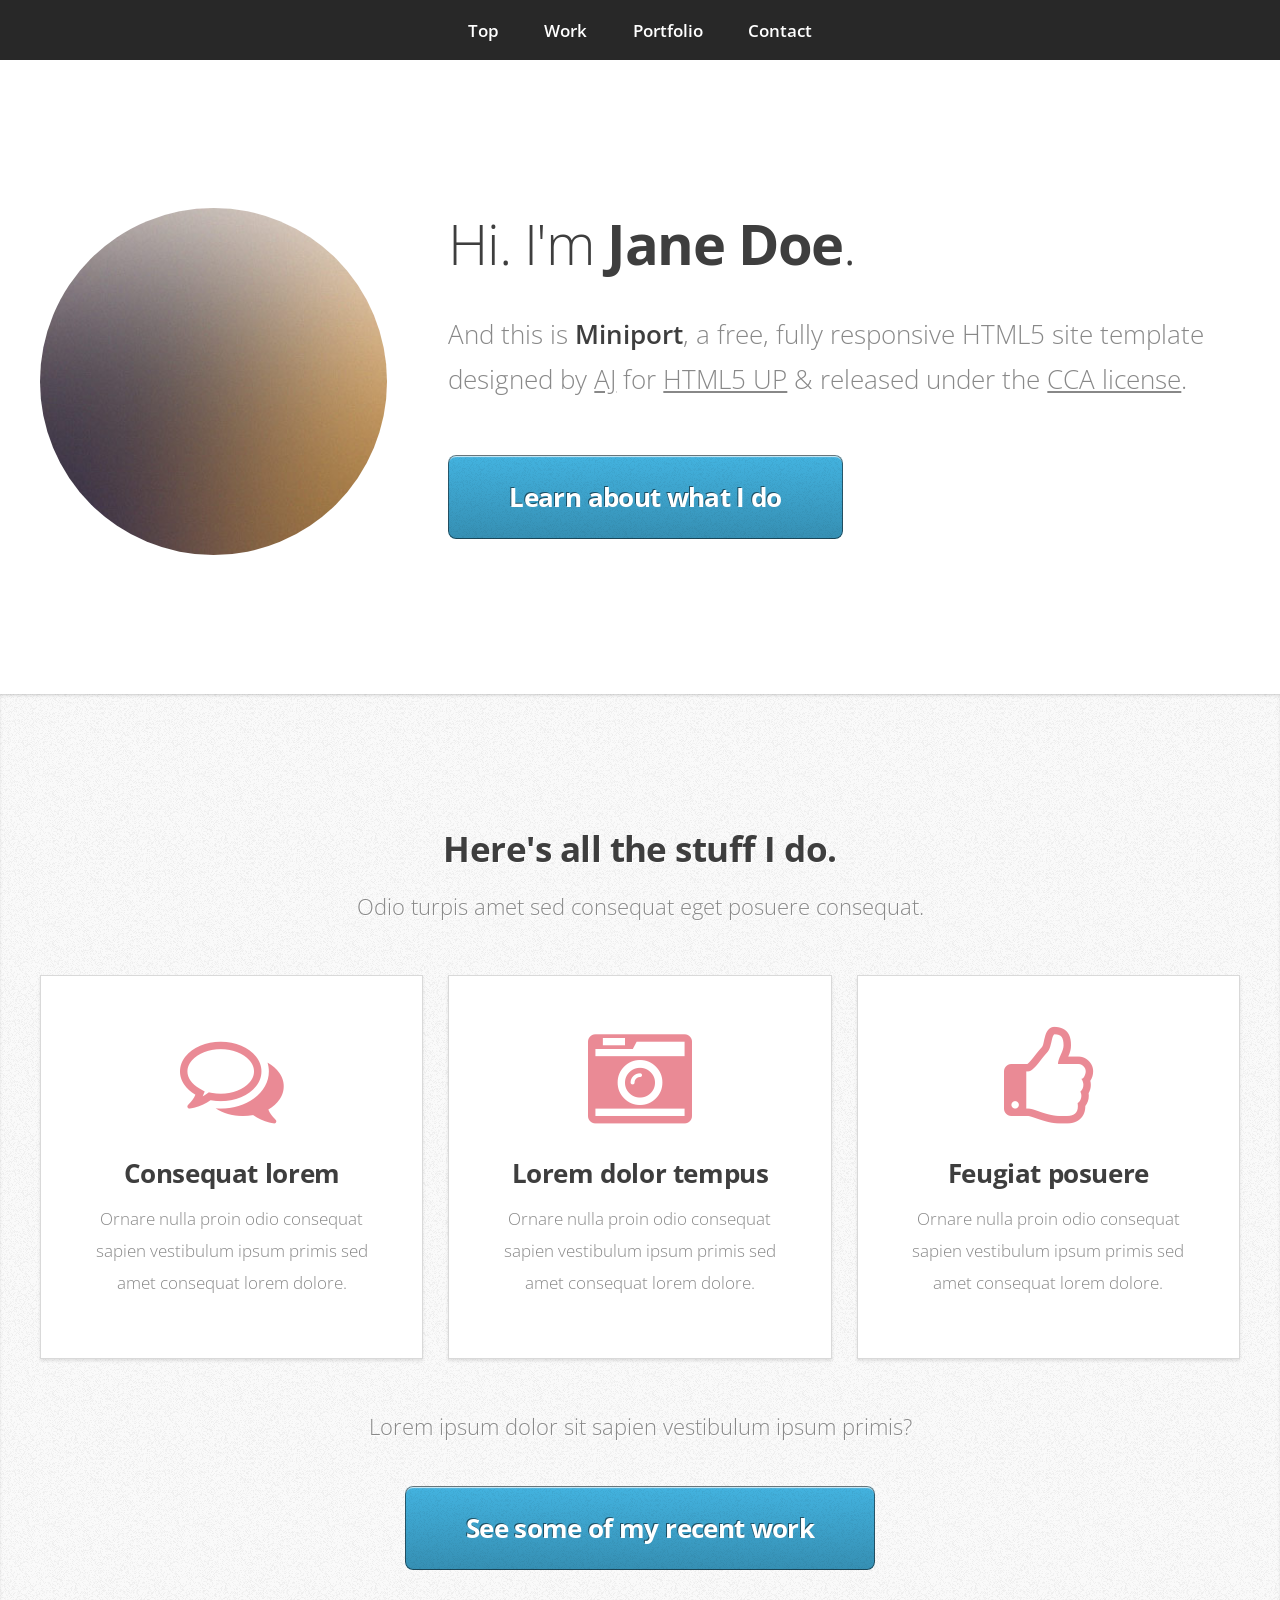
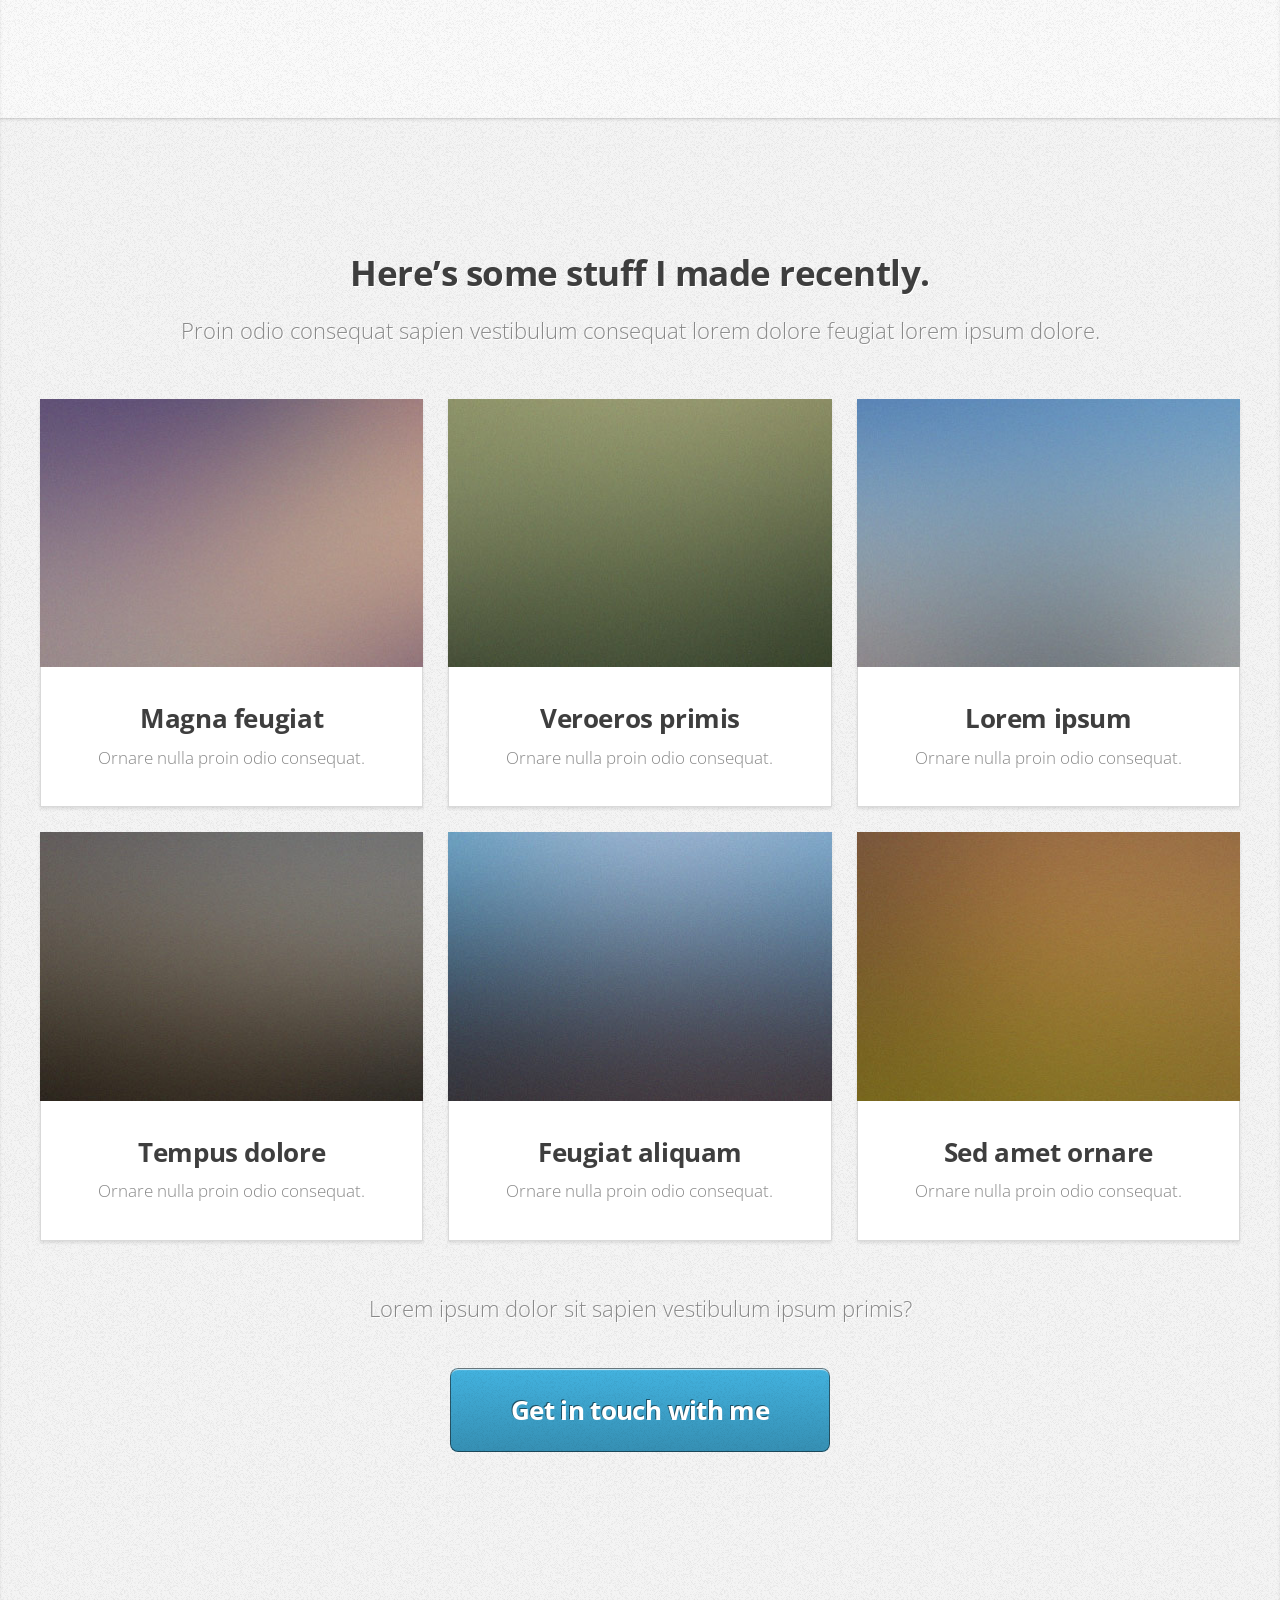
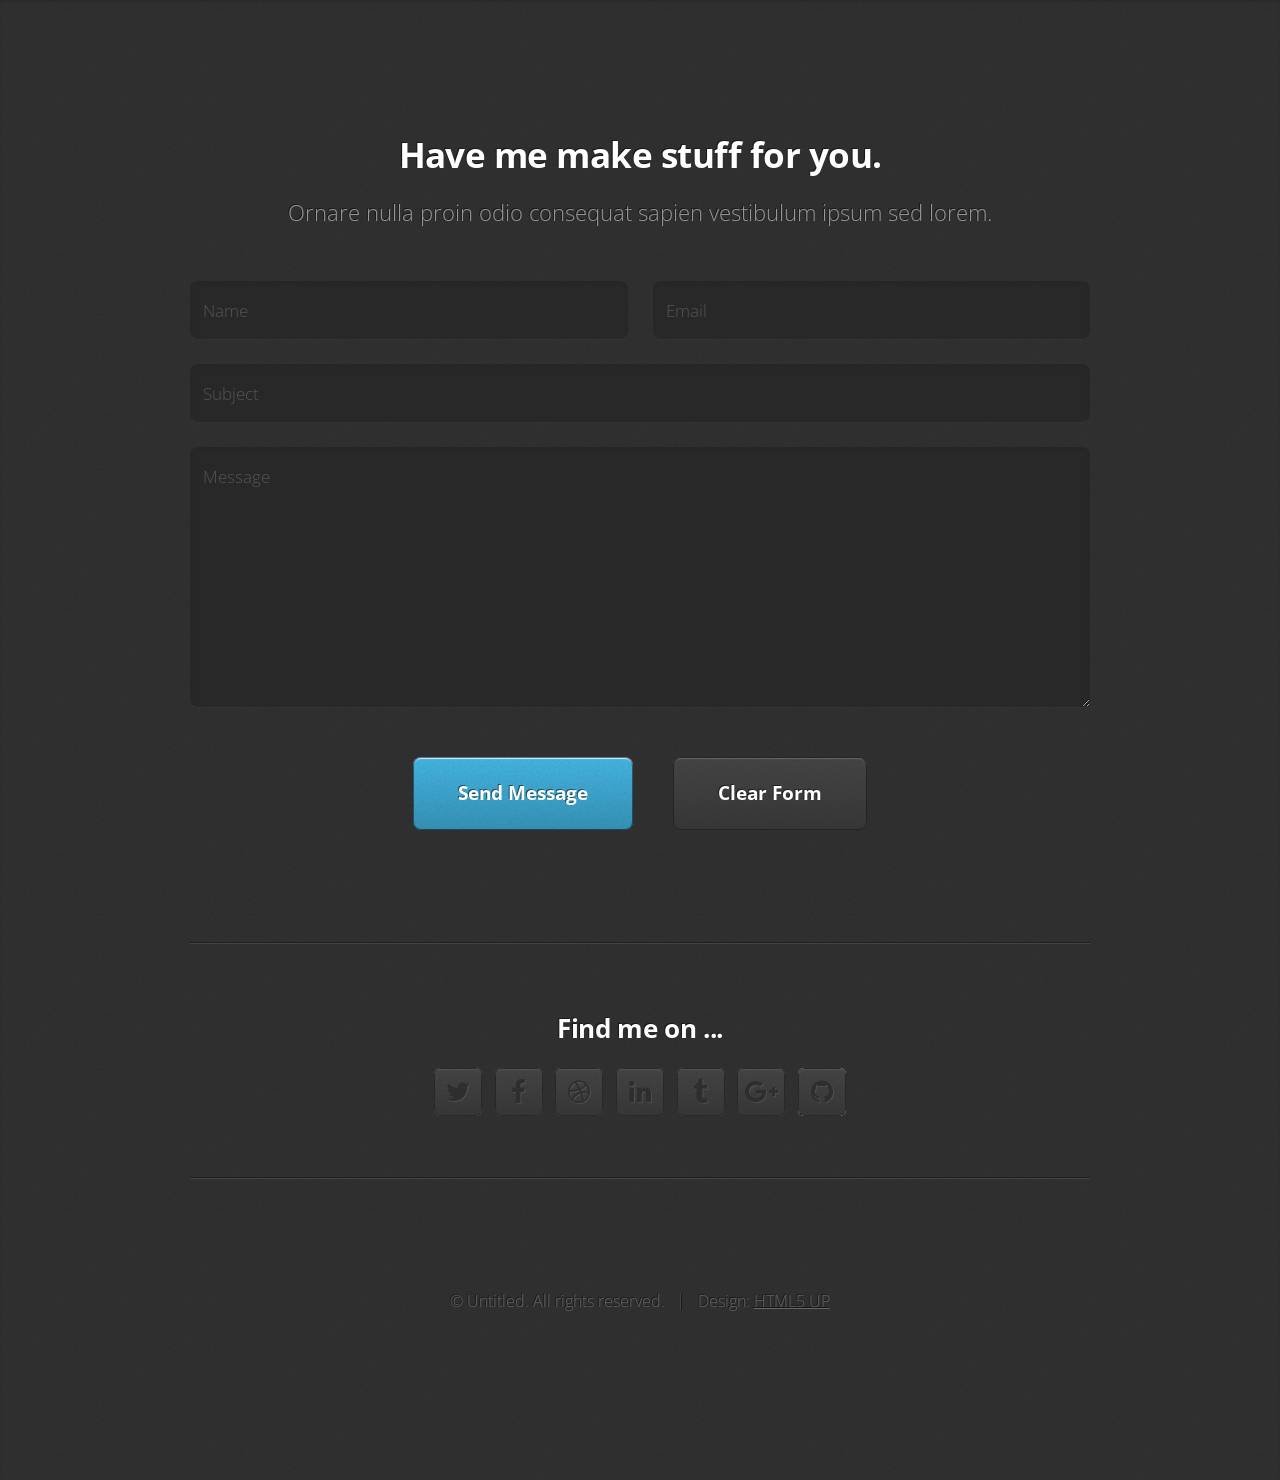
<file: credit_default/app/templates/new_index.html>
<!DOCTYPE HTML>
<!--
	Miniport by HTML5 UP
	html5up.net | @ajlkn
	Free for personal and commercial use under the CCA 3.0 license (html5up.net/license)
-->
<html>
	<head>
		<title>Miniport by HTML5 UP</title>
		<meta charset="utf-8" />
		<meta name="viewport" content="width=device-width, initial-scale=1" />
		<!--[if lte IE 8]><script src="assets/js/ie/html5shiv.js"></script><![endif]-->
		<link rel="stylesheet" href="assets/css/main.css" />
		<!--[if lte IE 8]><link rel="stylesheet" href="assets/css/ie8.css" /><![endif]-->
		<!--[if lte IE 9]><link rel="stylesheet" href="assets/css/ie9.css" /><![endif]-->
	</head>
	<body>

		<!-- Nav -->
			<nav id="nav">
				<ul class="container">
					<li><a href="#top">Top</a></li>
					<li><a href="#work">Work</a></li>
					<li><a href="#portfolio">Portfolio</a></li>
					<li><a href="#contact">Contact</a></li>
				</ul>
			</nav>

		<!-- Home -->
			<div class="wrapper style1 first">
				<article class="container" id="top">
					<div class="row">
						<div class="4u 12u(mobile)">
							<span class="image fit"><img src="images/pic00.jpg" alt="" /></span>
						</div>
						<div class="8u 12u(mobile)">
							<header>
								<h1>Hi. I'm <strong>Jane Doe</strong>.</h1>
							</header>
							<p>And this is <strong>Miniport</strong>, a free, fully responsive HTML5 site template designed by <a href="http://twitter.com/ajlkn">AJ</a> for <a href="http://html5up.net">HTML5 UP</a> &amp; released under the <a href="http://html5up.net/license">CCA license</a>.</p>
							<a href="#work" class="button big scrolly">Learn about what I do</a>
						</div>
					</div>
				</article>
			</div>

		<!-- Work -->
			<div class="wrapper style2">
				<article id="work">
					<header>
						<h2>Here's all the stuff I do.</h2>
						<p>Odio turpis amet sed consequat eget posuere consequat.</p>
					</header>
					<div class="container">
						<div class="row">
							<div class="4u 12u(mobile)">
								<section class="box style1">
									<span class="icon featured fa-comments-o"></span>
									<h3>Consequat lorem</h3>
									<p>Ornare nulla proin odio consequat sapien vestibulum ipsum primis sed amet consequat lorem dolore.</p>
								</section>
							</div>
							<div class="4u 12u(mobile)">
								<section class="box style1">
									<span class="icon featured fa-camera-retro"></span>
									<h3>Lorem dolor tempus</h3>
									<p>Ornare nulla proin odio consequat sapien vestibulum ipsum primis sed amet consequat lorem dolore.</p>
								</section>
							</div>
							<div class="4u 12u(mobile)">
								<section class="box style1">
									<span class="icon featured fa-thumbs-o-up"></span>
									<h3>Feugiat posuere</h3>
									<p>Ornare nulla proin odio consequat sapien vestibulum ipsum primis sed amet consequat lorem dolore.</p>
								</section>
							</div>
						</div>
					</div>
					<footer>
						<p>Lorem ipsum dolor sit sapien vestibulum ipsum primis?</p>
						<a href="#portfolio" class="button big scrolly">See some of my recent work</a>
					</footer>
				</article>
			</div>

		<!-- Portfolio -->
			<div class="wrapper style3">
				<article id="portfolio">
					<header>
						<h2>Here’s some stuff I made recently.</h2>
						<p>Proin odio consequat  sapien vestibulum consequat lorem dolore feugiat lorem ipsum dolore.</p>
					</header>
					<div class="container">
						<div class="row">
							<div class="4u 12u(mobile)">
								<article class="box style2">
									<a href="#" class="image featured"><img src="images/pic01.jpg" alt="" /></a>
									<h3><a href="#">Magna feugiat</a></h3>
									<p>Ornare nulla proin odio consequat.</p>
								</article>
							</div>
							<div class="4u 12u(mobile)">
								<article class="box style2">
									<a href="#" class="image featured"><img src="images/pic02.jpg" alt="" /></a>
									<h3><a href="#">Veroeros primis</a></h3>
									<p>Ornare nulla proin odio consequat.</p>
								</article>
							</div>
							<div class="4u 12u(mobile)">
								<article class="box style2">
									<a href="#" class="image featured"><img src="images/pic03.jpg" alt="" /></a>
									<h3><a href="#">Lorem ipsum</a></h3>
									<p>Ornare nulla proin odio consequat.</p>
								</article>
							</div>
						</div>
						<div class="row">
							<div class="4u 12u(mobile)">
								<article class="box style2">
									<a href="#" class="image featured"><img src="images/pic04.jpg" alt="" /></a>
									<h3><a href="#">Tempus dolore</a></h3>
									<p>Ornare nulla proin odio consequat.</p>
								</article>
							</div>
							<div class="4u 12u(mobile)">
								<article class="box style2">
									<a href="#" class="image featured"><img src="images/pic05.jpg" alt="" /></a>
									<h3><a href="#">Feugiat aliquam</a></h3>
									<p>Ornare nulla proin odio consequat.</p>
								</article>
							</div>
							<div class="4u 12u(mobile)">
								<article class="box style2">
									<a href="#" class="image featured"><img src="images/pic06.jpg" alt="" /></a>
									<h3><a href="#">Sed amet ornare</a></h3>
									<p>Ornare nulla proin odio consequat.</p>
								</article>
							</div>
						</div>
					</div>
					<footer>
						<p>Lorem ipsum dolor sit sapien vestibulum ipsum primis?</p>
						<a href="#contact" class="button big scrolly">Get in touch with me</a>
					</footer>
				</article>
			</div>

		<!-- Contact -->
			<div class="wrapper style4">
				<article id="contact" class="container 75%">
					<header>
						<h2>Have me make stuff for you.</h2>
						<p>Ornare nulla proin odio consequat sapien vestibulum ipsum sed lorem.</p>
					</header>
					<div>
						<div class="row">
							<div class="12u">
								<form method="post" action="#">
									<div>
										<div class="row">
											<div class="6u 12u(mobile)">
												<input type="text" name="name" id="name" placeholder="Name" />
											</div>
											<div class="6u 12u(mobile)">
												<input type="text" name="email" id="email" placeholder="Email" />
											</div>
										</div>
										<div class="row">
											<div class="12u">
												<input type="text" name="subject" id="subject" placeholder="Subject" />
											</div>
										</div>
										<div class="row">
											<div class="12u">
												<textarea name="message" id="message" placeholder="Message"></textarea>
											</div>
										</div>
										<div class="row 200%">
											<div class="12u">
												<ul class="actions">
													<li><input type="submit" value="Send Message" /></li>
													<li><input type="reset" value="Clear Form" class="alt" /></li>
												</ul>
											</div>
										</div>
									</div>
								</form>
							</div>
						</div>
						<div class="row">
							<div class="12u">
								<hr />
								<h3>Find me on ...</h3>
								<ul class="social">
									<li><a href="#" class="icon fa-twitter"><span class="label">Twitter</span></a></li>
									<li><a href="#" class="icon fa-facebook"><span class="label">Facebook</span></a></li>
									<li><a href="#" class="icon fa-dribbble"><span class="label">Dribbble</span></a></li>
									<li><a href="#" class="icon fa-linkedin"><span class="label">LinkedIn</span></a></li>
									<li><a href="#" class="icon fa-tumblr"><span class="label">Tumblr</span></a></li>
									<li><a href="#" class="icon fa-google-plus"><span class="label">Google+</span></a></li>
									<li><a href="#" class="icon fa-github"><span class="label">Github</span></a></li>
									<!--
									<li><a href="#" class="icon fa-rss"><span>RSS</span></a></li>
									<li><a href="#" class="icon fa-instagram"><span>Instagram</span></a></li>
									<li><a href="#" class="icon fa-foursquare"><span>Foursquare</span></a></li>
									<li><a href="#" class="icon fa-skype"><span>Skype</span></a></li>
									<li><a href="#" class="icon fa-soundcloud"><span>Soundcloud</span></a></li>
									<li><a href="#" class="icon fa-youtube"><span>YouTube</span></a></li>
									<li><a href="#" class="icon fa-blogger"><span>Blogger</span></a></li>
									<li><a href="#" class="icon fa-flickr"><span>Flickr</span></a></li>
									<li><a href="#" class="icon fa-vimeo"><span>Vimeo</span></a></li>
									-->
								</ul>
								<hr />
							</div>
						</div>
					</div>
					<footer>
						<ul id="copyright">
							<li>&copy; Untitled. All rights reserved.</li><li>Design: <a href="http://html5up.net">HTML5 UP</a></li>
						</ul>
					</footer>
				</article>
			</div>

		<!-- Scripts -->
			<script src="assets/js/jquery.min.js"></script>
			<script src="assets/js/jquery.scrolly.min.js"></script>
			<script src="assets/js/skel.min.js"></script>
			<script src="assets/js/skel-viewport.min.js"></script>
			<script src="assets/js/util.js"></script>
			<!--[if lte IE 8]><script src="assets/js/ie/respond.min.js"></script><![endif]-->
			<script src="assets/js/main.js"></script>

	</body>
</html>
</file>
<file: credit_default/app/templates/assets/css/ie8.css>
/*
	Miniport by HTML5 UP
	html5up.net | @ajlkn
	Free for personal and commercial use under the CCA 3.0 license (html5up.net/license)
*/

/* Basic */

	form input[type=text],
	form input[type=password],
	form select,
	form textarea {
		position: relative;
		-ms-behavior: url("assets/js/ie/PIE.htc");
	}

	input[type="button"],
	input[type="submit"],
	input[type="reset"],
	button,
	.button {
		position: relative;
		-ms-behavior: url("assets/js/ie/PIE.htc");
	}

/* Section/Article */

	section > .last-child,
	article > .last-child,
	section.last-child,
	article.last-child {
		margin-bottom: 0;
	}

/* Box */

	.box {
		border: solid 1px #ddd;
	}

/* List */

	ul.social li a {
		position: relative;
		top: 0 !important;
		overflow: hidden;
		-ms-behavior: url("assets/js/ie/PIE.htc");
	}

		ul.social li a:before {
			background: none;
		}

/* Wrappers */

	.wrapper {
		border-top: solid 1px #ddd;
	}

/* Nav */

	#nav a {
		position: relative;
		-ms-behavior: url("assets/js/ie/PIE.htc");
	}

/* Articles */

	#top .image {
		position: relative;
		-ms-behavior: url("assets/js/ie/PIE.htc");
	}

		#top .image img {
			position: relative;
			-ms-behavior: url("assets/js/ie/PIE.htc");
		}
</file>
<file: credit_default/app/templates/assets/css/ie9.css>
/*
	Miniport by HTML5 UP
	html5up.net | @ajlkn
	Free for personal and commercial use under the CCA 3.0 license (html5up.net/license)
*/

/* Button */

	input[type="button"],
	input[type="submit"],
	input[type="reset"],
	button,
	.button {
		background-image: url("images/ie/grad0-20.svg");
	}

/* List */

	ul.social li a:before {
		background-image: url("images/ie/grad0-20.svg");
	}
</file>
<file: credit_default/app/templates/assets/css/main.css>
@import url("https://fonts.googleapis.com/css?family=Open+Sans:300,300italic,600,600italic,700");
@import url("font-awesome.min.css");

/*
	Miniport by HTML5 UP
	html5up.net | @ajlkn
	Free for personal and commercial use under the CCA 3.0 license (html5up.net/license)
*/

/* Reset */

	html, body, div, span, applet, object, iframe, h1, h2, h3, h4, h5, h6, p, blockquote, pre, a, abbr, acronym, address, big, cite, code, del, dfn, em, img, ins, kbd, q, s, samp, small, strike, strong, sub, sup, tt, var, b, u, i, center, dl, dt, dd, ol, ul, li, fieldset, form, label, legend, table, caption, tbody, tfoot, thead, tr, th, td, article, aside, canvas, details, embed, figure, figcaption, footer, header, hgroup, menu, nav, output, ruby, section, summary, time, mark, audio, video {
		margin: 0;
		padding: 0;
		border: 0;
		font-size: 100%;
		font: inherit;
		vertical-align: baseline;
	}

	article, aside, details, figcaption, figure, footer, header, hgroup, menu, nav, section {
		display: block;
	}

	body {
		line-height: 1;
	}

	ol, ul {
		list-style: none;
	}

	blockquote, q {
		quotes: none;
	}

	blockquote:before, blockquote:after, q:before, q:after {
		content: '';
		content: none;
	}

	table {
		border-collapse: collapse;
		border-spacing: 0;
	}

	body {
		-webkit-text-size-adjust: none;
	}

/* Box Model */

	*, *:before, *:after {
		-moz-box-sizing: border-box;
		-webkit-box-sizing: border-box;
		box-sizing: border-box;
	}

/* Containers */

	.center {
    margin: auto;
    width: 50%;
    border: 3px solid green;
    padding: 10px;
	}
	.container {
		margin-left: auto;
		margin-right: auto;
	}

	.container.\31 25\25 {
		width: 100%;
		max-width: 1200px;
		min-width: 960px;
	}

	.container.\37 5\25 {
		width: 720px;
	}

	.container.\35 0\25 {
		width: 480px;
	}

	.container.\32 5\25 {
		width: 240px;
	}

	.container {
		width: 960px;
	}

	@media screen and (min-width: 737px) {

		.container.\31 25\25 {
			width: 100%;
			max-width: 1500px;
			min-width: 1200px;
		}

		.container.\37 5\25 {
			width: 900px;
		}

		.container.\35 0\25 {
			width: 600px;
		}

		.container.\32 5\25 {
			width: 300px;
		}

		.container {
			width: 1200px;
		}

	}

	@media screen and (min-width: 737px) and (max-width: 1200px) {

		.container.\31 25\25 {
			width: 100%;
			max-width: 1200px;
			min-width: 960px;
		}

		.container.\37 5\25 {
			width: 720px;
		}

		.container.\35 0\25 {
			width: 480px;
		}

		.container.\32 5\25 {
			width: 240px;
		}

		.container {
			width: 960px;
		}

	}

	@media screen and (max-width: 736px) {

		.container.\31 25\25 {
			width: 100%;
			max-width: 125%;
			min-width: 100%;
		}

		.container.\37 5\25 {
			width: 75%;
		}

		.container.\35 0\25 {
			width: 50%;
		}

		.container.\32 5\25 {
			width: 25%;
		}

		.container {
			width: 100% !important;
		}

	}

/* Grid */

	.row {
		border-bottom: solid 1px transparent;
		-moz-box-sizing: border-box;
		-webkit-box-sizing: border-box;
		box-sizing: border-box;
	}

	.row > * {
		float: left;
		-moz-box-sizing: border-box;
		-webkit-box-sizing: border-box;
		box-sizing: border-box;
	}

	.row:after, .row:before {
		content: '';
		display: block;
		clear: both;
		height: 0;
	}

	.row.uniform > * > :first-child {
		margin-top: 0;
	}

	.row.uniform > * > :last-child {
		margin-bottom: 0;
	}

	.row.\30 \25 > * {
		padding: 0 0 0 0px;
	}

	.row.\30 \25 {
		margin: 0 0 -1px 0px;
	}

	.row.uniform.\30 \25 > * {
		padding: 0px 0 0 0px;
	}

	.row.uniform.\30 \25 {
		margin: 0px 0 -1px 0px;
	}

	.row > * {
		padding: 0 0 0 40px;
	}

	.row {
		margin: 0 0 -1px -40px;
	}

	.row.uniform > * {
		padding: 40px 0 0 40px;
	}

	.row.uniform {
		margin: -40px 0 -1px -40px;
	}

	.row.\32 00\25 > * {
		padding: 0 0 0 80px;
	}

	.row.\32 00\25 {
		margin: 0 0 -1px -80px;
	}

	.row.uniform.\32 00\25 > * {
		padding: 80px 0 0 80px;
	}

	.row.uniform.\32 00\25 {
		margin: -80px 0 -1px -80px;
	}

	.row.\31 50\25 > * {
		padding: 0 0 0 60px;
	}

	.row.\31 50\25 {
		margin: 0 0 -1px -60px;
	}

	.row.uniform.\31 50\25 > * {
		padding: 60px 0 0 60px;
	}

	.row.uniform.\31 50\25 {
		margin: -60px 0 -1px -60px;
	}

	.row.\35 0\25 > * {
		padding: 0 0 0 20px;
	}

	.row.\35 0\25 {
		margin: 0 0 -1px -20px;
	}

	.row.uniform.\35 0\25 > * {
		padding: 20px 0 0 20px;
	}

	.row.uniform.\35 0\25 {
		margin: -20px 0 -1px -20px;
	}

	.row.\32 5\25 > * {
		padding: 0 0 0 10px;
	}

	.row.\32 5\25 {
		margin: 0 0 -1px -10px;
	}

	.row.uniform.\32 5\25 > * {
		padding: 10px 0 0 10px;
	}

	.row.uniform.\32 5\25 {
		margin: -10px 0 -1px -10px;
	}

	.\31 2u, .\31 2u\24 {
		width: 100%;
		clear: none;
		margin-left: 0;
	}

	.\31 1u, .\31 1u\24 {
		width: 91.6666666667%;
		clear: none;
		margin-left: 0;
	}

	.\31 0u, .\31 0u\24 {
		width: 83.3333333333%;
		clear: none;
		margin-left: 0;
	}

	.\39 u, .\39 u\24 {
		width: 75%;
		clear: none;
		margin-left: 0;
	}

	.\38 u, .\38 u\24 {
		width: 66.6666666667%;
		clear: none;
		margin-left: 0;
	}

	.\37 u, .\37 u\24 {
		width: 58.3333333333%;
		clear: none;
		margin-left: 0;
	}

	.\36 u, .\36 u\24 {
		width: 50%;
		clear: none;
		margin-left: 0;
	}

	.\35 u, .\35 u\24 {
		width: 41.6666666667%;
		clear: none;
		margin-left: 0;
	}

	.\34 u, .\34 u\24 {
		width: 33.3333333333%;
		clear: none;
		margin-left: 0;
	}

	.\33 u, .\33 u\24 {
		width: 25%;
		clear: none;
		margin-left: 0;
	}

	.\32 u, .\32 u\24 {
		width: 16.6666666667%;
		clear: none;
		margin-left: 0;
	}

	.\31 u, .\31 u\24 {
		width: 8.3333333333%;
		clear: none;
		margin-left: 0;
	}

	.\31 2u\24 + *,
	.\31 1u\24 + *,
	.\31 0u\24 + *,
	.\39 u\24 + *,
	.\38 u\24 + *,
	.\37 u\24 + *,
	.\36 u\24 + *,
	.\35 u\24 + *,
	.\34 u\24 + *,
	.\33 u\24 + *,
	.\32 u\24 + *,
	.\31 u\24 + * {
		clear: left;
	}

	.\-11u {
		margin-left: 91.66667%;
	}

	.\-10u {
		margin-left: 83.33333%;
	}

	.\-9u {
		margin-left: 75%;
	}

	.\-8u {
		margin-left: 66.66667%;
	}

	.\-7u {
		margin-left: 58.33333%;
	}

	.\-6u {
		margin-left: 50%;
	}

	.\-5u {
		margin-left: 41.66667%;
	}

	.\-4u {
		margin-left: 33.33333%;
	}

	.\-3u {
		margin-left: 25%;
	}

	.\-2u {
		margin-left: 16.66667%;
	}

	.\-1u {
		margin-left: 8.33333%;
	}

	@media screen and (min-width: 737px) {

		.row > * {
			padding: 25px 0 0 25px;
		}

		.row {
			margin: -25px 0 -1px -25px;
		}

		.row.uniform > * {
			padding: 25px 0 0 25px;
		}

		.row.uniform {
			margin: -25px 0 -1px -25px;
		}

		.row.\32 00\25 > * {
			padding: 50px 0 0 50px;
		}

		.row.\32 00\25 {
			margin: -50px 0 -1px -50px;
		}

		.row.uniform.\32 00\25 > * {
			padding: 50px 0 0 50px;
		}

		.row.uniform.\32 00\25 {
			margin: -50px 0 -1px -50px;
		}

		.row.\31 50\25 > * {
			padding: 37.5px 0 0 37.5px;
		}

		.row.\31 50\25 {
			margin: -37.5px 0 -1px -37.5px;
		}

		.row.uniform.\31 50\25 > * {
			padding: 37.5px 0 0 37.5px;
		}

		.row.uniform.\31 50\25 {
			margin: -37.5px 0 -1px -37.5px;
		}

		.row.\35 0\25 > * {
			padding: 12.5px 0 0 12.5px;
		}

		.row.\35 0\25 {
			margin: -12.5px 0 -1px -12.5px;
		}

		.row.uniform.\35 0\25 > * {
			padding: 12.5px 0 0 12.5px;
		}

		.row.uniform.\35 0\25 {
			margin: -12.5px 0 -1px -12.5px;
		}

		.row.\32 5\25 > * {
			padding: 6.25px 0 0 6.25px;
		}

		.row.\32 5\25 {
			margin: -6.25px 0 -1px -6.25px;
		}

		.row.uniform.\32 5\25 > * {
			padding: 6.25px 0 0 6.25px;
		}

		.row.uniform.\32 5\25 {
			margin: -6.25px 0 -1px -6.25px;
		}

		.\31 2u\28desktop\29, .\31 2u\24\28desktop\29 {
			width: 100%;
			clear: none;
			margin-left: 0;
		}

		.\31 1u\28desktop\29, .\31 1u\24\28desktop\29 {
			width: 91.6666666667%;
			clear: none;
			margin-left: 0;
		}

		.\31 0u\28desktop\29, .\31 0u\24\28desktop\29 {
			width: 83.3333333333%;
			clear: none;
			margin-left: 0;
		}

		.\39 u\28desktop\29, .\39 u\24\28desktop\29 {
			width: 75%;
			clear: none;
			margin-left: 0;
		}

		.\38 u\28desktop\29, .\38 u\24\28desktop\29 {
			width: 66.6666666667%;
			clear: none;
			margin-left: 0;
		}

		.\37 u\28desktop\29, .\37 u\24\28desktop\29 {
			width: 58.3333333333%;
			clear: none;
			margin-left: 0;
		}

		.\36 u\28desktop\29, .\36 u\24\28desktop\29 {
			width: 50%;
			clear: none;
			margin-left: 0;
		}

		.\35 u\28desktop\29, .\35 u\24\28desktop\29 {
			width: 41.6666666667%;
			clear: none;
			margin-left: 0;
		}

		.\34 u\28desktop\29, .\34 u\24\28desktop\29 {
			width: 33.3333333333%;
			clear: none;
			margin-left: 0;
		}

		.\33 u\28desktop\29, .\33 u\24\28desktop\29 {
			width: 25%;
			clear: none;
			margin-left: 0;
		}

		.\32 u\28desktop\29, .\32 u\24\28desktop\29 {
			width: 16.6666666667%;
			clear: none;
			margin-left: 0;
		}

		.\31 u\28desktop\29, .\31 u\24\28desktop\29 {
			width: 8.3333333333%;
			clear: none;
			margin-left: 0;
		}

		.\31 2u\24\28desktop\29 + *,
		.\31 1u\24\28desktop\29 + *,
		.\31 0u\24\28desktop\29 + *,
		.\39 u\24\28desktop\29 + *,
		.\38 u\24\28desktop\29 + *,
		.\37 u\24\28desktop\29 + *,
		.\36 u\24\28desktop\29 + *,
		.\35 u\24\28desktop\29 + *,
		.\34 u\24\28desktop\29 + *,
		.\33 u\24\28desktop\29 + *,
		.\32 u\24\28desktop\29 + *,
		.\31 u\24\28desktop\29 + * {
			clear: left;
		}

		.\-11u\28desktop\29 {
			margin-left: 91.66667%;
		}

		.\-10u\28desktop\29 {
			margin-left: 83.33333%;
		}

		.\-9u\28desktop\29 {
			margin-left: 75%;
		}

		.\-8u\28desktop\29 {
			margin-left: 66.66667%;
		}

		.\-7u\28desktop\29 {
			margin-left: 58.33333%;
		}

		.\-6u\28desktop\29 {
			margin-left: 50%;
		}

		.\-5u\28desktop\29 {
			margin-left: 41.66667%;
		}

		.\-4u\28desktop\29 {
			margin-left: 33.33333%;
		}

		.\-3u\28desktop\29 {
			margin-left: 25%;
		}

		.\-2u\28desktop\29 {
			margin-left: 16.66667%;
		}

		.\-1u\28desktop\29 {
			margin-left: 8.33333%;
		}

	}

	@media screen and (min-width: 737px) and (max-width: 1200px) {

		.row > * {
			padding: 25px 0 0 25px;
		}

		.row {
			margin: -25px 0 -1px -25px;
		}

		.row.uniform > * {
			padding: 25px 0 0 25px;
		}

		.row.uniform {
			margin: -25px 0 -1px -25px;
		}

		.row.\32 00\25 > * {
			padding: 50px 0 0 50px;
		}

		.row.\32 00\25 {
			margin: -50px 0 -1px -50px;
		}

		.row.uniform.\32 00\25 > * {
			padding: 50px 0 0 50px;
		}

		.row.uniform.\32 00\25 {
			margin: -50px 0 -1px -50px;
		}

		.row.\31 50\25 > * {
			padding: 37.5px 0 0 37.5px;
		}

		.row.\31 50\25 {
			margin: -37.5px 0 -1px -37.5px;
		}

		.row.uniform.\31 50\25 > * {
			padding: 37.5px 0 0 37.5px;
		}

		.row.uniform.\31 50\25 {
			margin: -37.5px 0 -1px -37.5px;
		}

		.row.\35 0\25 > * {
			padding: 12.5px 0 0 12.5px;
		}

		.row.\35 0\25 {
			margin: -12.5px 0 -1px -12.5px;
		}

		.row.uniform.\35 0\25 > * {
			padding: 12.5px 0 0 12.5px;
		}

		.row.uniform.\35 0\25 {
			margin: -12.5px 0 -1px -12.5px;
		}

		.row.\32 5\25 > * {
			padding: 6.25px 0 0 6.25px;
		}

		.row.\32 5\25 {
			margin: -6.25px 0 -1px -6.25px;
		}

		.row.uniform.\32 5\25 > * {
			padding: 6.25px 0 0 6.25px;
		}

		.row.uniform.\32 5\25 {
			margin: -6.25px 0 -1px -6.25px;
		}

		.\31 2u\28tablet\29, .\31 2u\24\28tablet\29 {
			width: 100%;
			clear: none;
			margin-left: 0;
		}

		.\31 1u\28tablet\29, .\31 1u\24\28tablet\29 {
			width: 91.6666666667%;
			clear: none;
			margin-left: 0;
		}

		.\31 0u\28tablet\29, .\31 0u\24\28tablet\29 {
			width: 83.3333333333%;
			clear: none;
			margin-left: 0;
		}

		.\39 u\28tablet\29, .\39 u\24\28tablet\29 {
			width: 75%;
			clear: none;
			margin-left: 0;
		}

		.\38 u\28tablet\29, .\38 u\24\28tablet\29 {
			width: 66.6666666667%;
			clear: none;
			margin-left: 0;
		}

		.\37 u\28tablet\29, .\37 u\24\28tablet\29 {
			width: 58.3333333333%;
			clear: none;
			margin-left: 0;
		}

		.\36 u\28tablet\29, .\36 u\24\28tablet\29 {
			width: 50%;
			clear: none;
			margin-left: 0;
		}

		.\35 u\28tablet\29, .\35 u\24\28tablet\29 {
			width: 41.6666666667%;
			clear: none;
			margin-left: 0;
		}

		.\34 u\28tablet\29, .\34 u\24\28tablet\29 {
			width: 33.3333333333%;
			clear: none;
			margin-left: 0;
		}

		.\33 u\28tablet\29, .\33 u\24\28tablet\29 {
			width: 25%;
			clear: none;
			margin-left: 0;
		}

		.\32 u\28tablet\29, .\32 u\24\28tablet\29 {
			width: 16.6666666667%;
			clear: none;
			margin-left: 0;
		}

		.\31 u\28tablet\29, .\31 u\24\28tablet\29 {
			width: 8.3333333333%;
			clear: none;
			margin-left: 0;
		}

		.\31 2u\24\28tablet\29 + *,
		.\31 1u\24\28tablet\29 + *,
		.\31 0u\24\28tablet\29 + *,
		.\39 u\24\28tablet\29 + *,
		.\38 u\24\28tablet\29 + *,
		.\37 u\24\28tablet\29 + *,
		.\36 u\24\28tablet\29 + *,
		.\35 u\24\28tablet\29 + *,
		.\34 u\24\28tablet\29 + *,
		.\33 u\24\28tablet\29 + *,
		.\32 u\24\28tablet\29 + *,
		.\31 u\24\28tablet\29 + * {
			clear: left;
		}

		.\-11u\28tablet\29 {
			margin-left: 91.66667%;
		}

		.\-10u\28tablet\29 {
			margin-left: 83.33333%;
		}

		.\-9u\28tablet\29 {
			margin-left: 75%;
		}

		.\-8u\28tablet\29 {
			margin-left: 66.66667%;
		}

		.\-7u\28tablet\29 {
			margin-left: 58.33333%;
		}

		.\-6u\28tablet\29 {
			margin-left: 50%;
		}

		.\-5u\28tablet\29 {
			margin-left: 41.66667%;
		}

		.\-4u\28tablet\29 {
			margin-left: 33.33333%;
		}

		.\-3u\28tablet\29 {
			margin-left: 25%;
		}

		.\-2u\28tablet\29 {
			margin-left: 16.66667%;
		}

		.\-1u\28tablet\29 {
			margin-left: 8.33333%;
		}

	}

	@media screen and (max-width: 736px) {

		.row > * {
			padding: 15px 0 0 15px;
		}

		.row {
			margin: -15px 0 -1px -15px;
		}

		.row.uniform > * {
			padding: 15px 0 0 15px;
		}

		.row.uniform {
			margin: -15px 0 -1px -15px;
		}

		.row.\32 00\25 > * {
			padding: 30px 0 0 30px;
		}

		.row.\32 00\25 {
			margin: -30px 0 -1px -30px;
		}

		.row.uniform.\32 00\25 > * {
			padding: 30px 0 0 30px;
		}

		.row.uniform.\32 00\25 {
			margin: -30px 0 -1px -30px;
		}

		.row.\31 50\25 > * {
			padding: 22.5px 0 0 22.5px;
		}

		.row.\31 50\25 {
			margin: -22.5px 0 -1px -22.5px;
		}

		.row.uniform.\31 50\25 > * {
			padding: 22.5px 0 0 22.5px;
		}

		.row.uniform.\31 50\25 {
			margin: -22.5px 0 -1px -22.5px;
		}

		.row.\35 0\25 > * {
			padding: 7.5px 0 0 7.5px;
		}

		.row.\35 0\25 {
			margin: -7.5px 0 -1px -7.5px;
		}

		.row.uniform.\35 0\25 > * {
			padding: 7.5px 0 0 7.5px;
		}

		.row.uniform.\35 0\25 {
			margin: -7.5px 0 -1px -7.5px;
		}

		.row.\32 5\25 > * {
			padding: 3.75px 0 0 3.75px;
		}

		.row.\32 5\25 {
			margin: -3.75px 0 -1px -3.75px;
		}

		.row.uniform.\32 5\25 > * {
			padding: 3.75px 0 0 3.75px;
		}

		.row.uniform.\32 5\25 {
			margin: -3.75px 0 -1px -3.75px;
		}

		.\31 2u\28mobile\29, .\31 2u\24\28mobile\29 {
			width: 100%;
			clear: none;
			margin-left: 0;
		}

		.\31 1u\28mobile\29, .\31 1u\24\28mobile\29 {
			width: 91.6666666667%;
			clear: none;
			margin-left: 0;
		}

		.\31 0u\28mobile\29, .\31 0u\24\28mobile\29 {
			width: 83.3333333333%;
			clear: none;
			margin-left: 0;
		}

		.\39 u\28mobile\29, .\39 u\24\28mobile\29 {
			width: 75%;
			clear: none;
			margin-left: 0;
		}

		.\38 u\28mobile\29, .\38 u\24\28mobile\29 {
			width: 66.6666666667%;
			clear: none;
			margin-left: 0;
		}

		.\37 u\28mobile\29, .\37 u\24\28mobile\29 {
			width: 58.3333333333%;
			clear: none;
			margin-left: 0;
		}

		.\36 u\28mobile\29, .\36 u\24\28mobile\29 {
			width: 50%;
			clear: none;
			margin-left: 0;
		}

		.\35 u\28mobile\29, .\35 u\24\28mobile\29 {
			width: 41.6666666667%;
			clear: none;
			margin-left: 0;
		}

		.\34 u\28mobile\29, .\34 u\24\28mobile\29 {
			width: 33.3333333333%;
			clear: none;
			margin-left: 0;
		}

		.\33 u\28mobile\29, .\33 u\24\28mobile\29 {
			width: 25%;
			clear: none;
			margin-left: 0;
		}

		.\32 u\28mobile\29, .\32 u\24\28mobile\29 {
			width: 16.6666666667%;
			clear: none;
			margin-left: 0;
		}

		.\31 u\28mobile\29, .\31 u\24\28mobile\29 {
			width: 8.3333333333%;
			clear: none;
			margin-left: 0;
		}

		.\31 2u\24\28mobile\29 + *,
		.\31 1u\24\28mobile\29 + *,
		.\31 0u\24\28mobile\29 + *,
		.\39 u\24\28mobile\29 + *,
		.\38 u\24\28mobile\29 + *,
		.\37 u\24\28mobile\29 + *,
		.\36 u\24\28mobile\29 + *,
		.\35 u\24\28mobile\29 + *,
		.\34 u\24\28mobile\29 + *,
		.\33 u\24\28mobile\29 + *,
		.\32 u\24\28mobile\29 + *,
		.\31 u\24\28mobile\29 + * {
			clear: left;
		}

		.\-11u\28mobile\29 {
			margin-left: 91.66667%;
		}

		.\-10u\28mobile\29 {
			margin-left: 83.33333%;
		}

		.\-9u\28mobile\29 {
			margin-left: 75%;
		}

		.\-8u\28mobile\29 {
			margin-left: 66.66667%;
		}

		.\-7u\28mobile\29 {
			margin-left: 58.33333%;
		}

		.\-6u\28mobile\29 {
			margin-left: 50%;
		}

		.\-5u\28mobile\29 {
			margin-left: 41.66667%;
		}

		.\-4u\28mobile\29 {
			margin-left: 33.33333%;
		}

		.\-3u\28mobile\29 {
			margin-left: 25%;
		}

		.\-2u\28mobile\29 {
			margin-left: 16.66667%;
		}

		.\-1u\28mobile\29 {
			margin-left: 8.33333%;
		}

	}

/* Basic */

	body, input, textarea, select {
		font-family: 'Open Sans', sans-serif;
		line-height: 1.85em;
		color: #888;
		font-weight: 300;
	}

		body.is-loading *, input.is-loading *, textarea.is-loading *, select.is-loading * {
			-moz-transition: none !important;
			-webkit-transition: none !important;
			-ms-transition: none !important;
			transition: none !important;
			-moz-animation: none !important;
			-webkit-animation: none !important;
			-ms-animation: none !important;
			animation: none !important;
		}

	a {
		-moz-transition: color .2s ease-in-out;
		-webkit-transition: color .2s ease-in-out;
		-ms-transition: color .2s ease-in-out;
		transition: color .2s ease-in-out;
		color: #43B3E0;
		text-decoration: underline;
	}

		a:hover {
			color: #43bff0 !important;
		}

		a img {
			border: 0;
		}

	b, strong {
		font-weight: 600;
		color: #3e3e3e;
	}

	i, em {
		font-style: italic;
	}

	sub {
		position: relative;
		top: 0.5em;
		font-size: 0.8em;
	}

	sup {
		position: relative;
		top: -0.5em;
		font-size: 0.8em;
	}

	blockquote {
		border-left: solid 0.75em #eee;
		padding: 1em 0 1em 1.5em;
		font-style: italic;
	}

	h1, h2, h3, h4, h5, h6 {
		color: #3e3e3e;
	}

	h1 a, h2 a, h3 a, h4 a, h5 a, h6 a {
		text-decoration: none;
		color: inherit;
	}

	h2, h3, h4, h5, h6 {
		font-weight: 700;
	}

	h1 {
		font-weight: 300;
	}

		h1 strong {
			font-weight: 700;
		}

	em, i {
		font-style: italic;
	}

	br.clear {
		clear: both;
	}

	hr {
		border: 0;
		border-top: solid 1px #444;
		border-top-color: rgba(0, 0, 0, 0.35);
		box-shadow: 0px 1px 0px 0px rgba(255, 255, 255, 0.1);
		height: 1px;
		margin: 3em 0 4em 0;
	}

	p, ul, ol, dl, table {
		margin-bottom: 2em;
	}

/* Form */

	form label {
		color: #3e3e3e;
		font-weight: 700;
		display: block;
		margin: 0 0 0.5em 0;
	}

	form input[type=text],
	form input[type=email],
	form input[type=password],
	form select,
	form textarea {
		-moz-transition: background .2s ease-in-out, box-shadow .2s ease-in-out;
		-webkit-transition: background .2s ease-in-out, box-shadow .2s ease-in-out;
		-ms-transition: background .2s ease-in-out, box-shadow .2s ease-in-out;
		transition: background .2s ease-in-out, box-shadow .2s ease-in-out;
		-webkit-appearance: none;
		display: block;
		border: 0;
		padding: 0.75em;
		font-size: 1em;
		border-radius: 8px;
		border: solid 1px #ddd;
		background: #fff;
		color: #bbb;
		box-shadow: inset 0px 2px 3px 1px rgba(0, 0, 0, 0.05), 0px 1px 0px 0px rgba(255, 255, 255, 0.025);
		width: 100%;
	}

		form input[type=text]:focus,
		form input[type=email]:focus,
		form input[type=password]:focus,
		form select:focus,
		form textarea:focus {
			background: #fafafa;
			box-shadow: inset 0px 2px 5px 0px rgba(0, 0, 0, 0.05), 0px 1px 0px 0px rgba(255, 255, 255, 0.025), inset 0px 0px 2px 1px #43bff0;
		}

	form textarea {
		height: 15em;
	}

	form .formerize-placeholder {
		color: #555 !important;
	}

	form ::-webkit-input-placeholder {
		color: #555 !important;
	}

	form :-moz-placeholder {
		color: #555 !important;
	}

	form ::-moz-placeholder {
		color: #555 !important;
	}

	form :-ms-input-placeholder {
		color: #555 !important;
	}

	form ::-moz-focus-inner {
		border: 0;
	}

/* Tables */

	table {
		width: 100%;
	}

		table.default {
			width: 100%;
		}

			table.default tr {
				border-top: solid 1px #eee;
			}

				table.default tr:first-child {
					border-top: 0;
				}

			table.default td {
				padding: 0.5em 1em 0.5em 1em;
			}

			table.default th {
				text-align: left;
				padding: 0.5em 1em 0.5em 1em;
				font-weight: 600;
				margin: 0 0 1em 0;
			}

			table.default thead {
				background: #4f4f4f;
				color: #fff;
			}

/* Section/Article */

	section, article {
		margin-bottom: 3em;
	}

	section > :last-child,
	article > :last-child,
	section:last-child,
	article:last-child {
		margin-bottom: 0;
	}

/* Image */

	.image {
		display: inline-block;
		position: relative;
	}

		.image img {
			display: block;
			width: 100%;
		}

		.image.fit {
			display: block;
			width: 100%;
		}

		.image.featured {
			display: block;
			width: 100%;
			margin: 0 0 2em 0;
		}

		.image.left {
			float: left;
			margin: 0 2em 2em 0;
		}

		.image.centered {
			display: block;
			margin: 0 0 2em 0;
		}

			.image.centered img {
				margin: 0 auto;
				width: auto;
			}

/* Button */

	input[type="button"],
	input[type="submit"],
	input[type="reset"],
	button,
	.button {
		background-image: url("images/bg.png"), -moz-linear-gradient(top, rgba(0, 0, 0, 0), rgba(0, 0, 0, 0.2));
		background-image: url("images/bg.png"), -webkit-linear-gradient(top, rgba(0, 0, 0, 0), rgba(0, 0, 0, 0.2));
		background-image: url("images/bg.png"), -ms-linear-gradient(top, rgba(0, 0, 0, 0), rgba(0, 0, 0, 0.2));
		background-image: url("images/bg.png"), linear-gradient(top, rgba(0, 0, 0, 0), rgba(0, 0, 0, 0.2));
		-moz-transition: background-color .2s ease-in-out;
		-webkit-transition: background-color .2s ease-in-out;
		-ms-transition: background-color .2s ease-in-out;
		transition: background-color .2s ease-in-out;
		-webkit-appearance: none;
		position: relative;
		display: inline-block;
		color: #fff !important;
		text-decoration: none;
		font-weight: 700;
		border: 0;
		outline: 0;
		cursor: pointer;
		border-radius: 8px;
		text-shadow: -1px -1px 0.5px rgba(0, 0, 0, 0.5);
		overflow: hidden;
		box-shadow: inset 0px 0px 0px 1px rgba(0, 0, 0, 0.5), inset 0px 2px 1px 0px rgba(255, 255, 255, 0.75);
		background-color: #43B3E0;
	}

		input[type="button"]:hover,
		input[type="submit"]:hover,
		input[type="reset"]:hover,
		button:hover,
		.button:hover {
			background-color: #43bff0;
			color: #fff !important;
		}

		input[type="button"]:active,
		input[type="submit"]:active,
		input[type="reset"]:active,
		button:active,
		.button:active {
			background-color: #3BA8D3;
			top: 1px;
		}

		input[type="button"].alt,
		input[type="submit"].alt,
		input[type="reset"].alt,
		button.alt,
		.button.alt {
			background-color: #444;
			box-shadow: inset 0px 0px 0px 1px #242424, inset 0px 2px 1px 0px rgba(255, 255, 255, 0.2);
		}

			input[type="button"].alt:hover,
			input[type="submit"].alt:hover,
			input[type="reset"].alt:hover,
			button.alt:hover,
			.button.alt:hover {
				background-color: #4f4f4f;
				color: #fff !important;
			}

			input[type="button"].alt:active,
			input[type="submit"].alt:active,
			input[type="reset"].alt:active,
			button.alt:active,
			.button.alt:active {
				background-color: #3f3f3f;
			}

/* List */

	ul.default {
		list-style: disc;
		padding-left: 1em;
	}

		ul.default li {
			padding-left: 0.5em;
		}

	ul.social {
		cursor: default;
		margin: 0;
	}

		ul.social li {
			position: relative;
			display: inline-block;
			margin: 0.25em;
			top: 0;
		}

			ul.social li a {
				-moz-transition: top .2s ease-in-out;
				-webkit-transition: top .2s ease-in-out;
				-ms-transition: top .2s ease-in-out;
				transition: top .2s ease-in-out;
				display: block;
				width: 48px;
				height: 48px;
				border-radius: 6px;
				top: 0;
				position: relative;
			}

				ul.social li a:before {
					background-image: url("images/bg.png"), -moz-linear-gradient(top, rgba(0, 0, 0, 0), rgba(0, 0, 0, 0.2));
					background-image: url("images/bg.png"), -webkit-linear-gradient(top, rgba(0, 0, 0, 0), rgba(0, 0, 0, 0.2));
					background-image: url("images/bg.png"), -ms-linear-gradient(top, rgba(0, 0, 0, 0), rgba(0, 0, 0, 0.2));
					background-image: url("images/bg.png"), linear-gradient(top, rgba(0, 0, 0, 0), rgba(0, 0, 0, 0.2));
					-moz-transition: background-color .2s ease-in-out;
					-webkit-transition: background-color .2s ease-in-out;
					-ms-transition: background-color .2s ease-in-out;
					transition: background-color .2s ease-in-out;
					background-color: #444;
					border-radius: 6px;
					box-shadow: inset 0px 0px 0px 1px #282828, inset 0px 2px 1px 0px rgba(255, 255, 255, 0.1);
					color: #2E2E2E !important;
					display: block;
					font-size: 26px;
					height: 48px;
					line-height: 48px;
					text-align: center;
					outline: 0;
					overflow: hidden;
					text-shadow: 1px 1px 0px rgba(255, 255, 255, 0.1);
					width: 48px;
				}

				ul.social li a.fa-twitter {
					background-color: #2DAAE4;
				}

				ul.social li a.fa-facebook {
					background-color: #3C5A98;
				}

				ul.social li a.fa-dribbble {
					background-color: #C4376B;
				}

				ul.social li a.fa-linkedin {
					background-color: #006599;
				}

				ul.social li a.fa-tumblr {
					background-color: #51718A;
				}

				ul.social li a.fa-google-plus {
					background-color: #DA2713;
				}

				ul.social li a.fa-github {
					background-color: #FAFAFA;
				}

				ul.social li a.fa-rss {
					background-color: #F2600B;
				}

				ul.social li a.fa-instagram {
					background-color: #E0D7C8;
				}

				ul.social li a.fa-foursquare {
					background-color: #39A3D4;
				}

				ul.social li a.fa-skype {
					background-color: #10BEF1;
				}

				ul.social li a.fa-soundcloud {
					background-color: #FE5419;
				}

				ul.social li a.fa-youtube {
					background-color: #BF2E25;
				}

				ul.social li a.fa-blogger {
					background-color: #FF6501;
				}

				ul.social li a.fa-flickr {
					background-color: #0062DB;
				}

				ul.social li a.fa-vimeo {
					background-color: #4C8AB0;
				}

				ul.social li a:hover {
					top: -5px;
				}

					ul.social li a:hover:before {
						background-color: transparent;
					}

	ul.actions li {
		display: inline-block;
		margin: 0 0 0 1em;
	}

		ul.actions li:first-child {
			margin-left: 0;
		}

	ol.default {
		list-style: decimal;
		padding-left: 1.25em;
	}

		ol.default li {
			padding-left: 0.25em;
		}

/* Box */

	.box {
		background: #fff;
		box-shadow: inset 0px 0px 0px 1px rgba(0, 0, 0, 0.15), 0px 2px 3px 0px rgba(0, 0, 0, 0.1);
		text-align: center;
	}

/* Icons */

	.icon {
		text-decoration: none;
	}

		.icon:before {
			display: inline-block;
			font-family: FontAwesome;
			font-size: 1.25em;
			text-decoration: none;
			font-style: normal;
			font-weight: normal;
			line-height: 1;
			-webkit-font-smoothing: antialiased;
			-moz-osx-font-smoothing: grayscale;
		}

		.icon > .label {
			display: none;
		}

		.icon.featured {
			color: #EA8A95;
			display: block;
			margin: 0 0 1.5em 0;
			cursor: default;
		}

			.icon.featured:before {
				font-size: 6em;
			}

/* Wrappers */

	.wrapper {
		background-image: url("images/bg.png");
		box-shadow: inset 0px 1px 0px 0px rgba(0, 0, 0, 0.05), inset 0px 2px 3px 0px rgba(0, 0, 0, 0.1);
	}

		.wrapper.first {
			box-shadow: none;
		}

		.wrapper.style1 {
			background-image: none;
			background-color: #fff;
		}

		.wrapper.style2 {
			background-color: #fafafa;
			text-shadow: 1px 1px 0px #fff;
		}

		.wrapper.style3 {
			background-color: #f4f4f4;
			text-shadow: 1px 1px 0px #fff;
		}

		.wrapper.style4 {
			background-color: #303030;
			color: #999;
			text-shadow: -1px -1px 0px #181818;
		}

			.wrapper.style4 h1, .wrapper.style4 h2, .wrapper.style4 h3, .wrapper.style4 h4, .wrapper.style4 h5, .wrapper.style4 h6 {
				color: #fff;
			}

			.wrapper.style4 form input[type=text],
			.wrapper.style4 form input[type=password],
			.wrapper.style4 form select,
			.wrapper.style4 form textarea {
				border: none;
				background: #282828;
			}

				.wrapper.style4 form input[type=text]:focus,
				.wrapper.style4 form input[type=password]:focus,
				.wrapper.style4 form select:focus,
				.wrapper.style4 form textarea:focus {
					background: #252525;
				}

/* Nav */

	#nav {
		background-color: #282828;
		text-align: center;
		position: fixed;
		left: 0;
		top: 0;
		width: 100%;
		z-index: 10000;
		cursor: default;
	}

		#nav ul {
			margin-bottom: 0;
		}

		#nav li {
			display: inline-block;
		}

		#nav a {
			position: relative;
			display: block;
			color: #fff;
			text-decoration: none;
			outline: 0;
		}

			#nav a:hover {
				color: #fff !important;
			}

			#nav a.active:before {
				content: '';
				display: block;
				position: absolute;
				bottom: -0.6em;
				left: 50%;
				margin-left: -0.75em;
				border-left: solid 0.75em transparent;
				border-right: solid 0.75em transparent;
				border-top: solid 0.6em #282828;
			}

/* Articles */

	#top .image {
		border-radius: 50%;
	}

		#top .image img {
			border-radius: 50%;
		}

	#top p a {
		color: inherit;
	}

/* Copyright */

	#copyright {
		color: #666;
	}

		#copyright a {
			-moz-transition: color .2s ease-in-out;
			-webkit-transition: color .2s ease-in-out;
			-ms-transition: color .2s ease-in-out;
			transition: color .2s ease-in-out;
			color: inherit;
		}

			#copyright a:hover {
				color: #777;
			}

/* Desktop */

	@media screen and (min-width: 737px) {

		/* Basic */

			body, input, textarea, select {
				font-size: 13pt;
			}

			h1 {
				font-size: 3.25em;
				letter-spacing: -0.025em;
			}

			h2 {
				font-size: 2em;
				letter-spacing: -0.015em;
			}

			h3 {
				font-size: 1.5em;
				letter-spacing: -0.015em;
			}

			h1, h2, h3, h4, h5, h6 {
				margin: 0 0 0.75em 0;
			}

			header {
				margin: 0 0 3em 0;
			}

				header > p {
					font-size: 1.25em;
					margin: 0;
				}

			footer {
				margin: 3em 0 0 0;
			}

				footer > p {
					font-size: 1.25em;
				}

		/* Form */

			form input[type="button"],
			form input[type="submit"],
			form input[type="reset"],
			form button,
			form .button {
				margin: 0 0.5em 0 0.5em;
			}

		/* Button */

			input[type="button"],
			input[type="submit"],
			input[type="reset"],
			button,
			.button {
				padding: 1em 2.35em 1em 2.35em;
				font-size: 1.1em;
			}

				input[type="button"].big,
				input[type="submit"].big,
				input[type="reset"].big,
				button.big,
				.button.big {
					font-size: 1.5em;
					letter-spacing: -0.025em;
				}

		/* Box */

			.box {
				padding: 2em;
			}

				.box.style1 {
					padding: 3em 2em 3.5em 2em;
				}

					.box.style1 h3 {
						margin-bottom: 0.5em;
					}

				.box.style2 h3 {
					margin-bottom: 0.25em;
				}

				.box.style2 .image {
					position: relative;
					left: 2em;
					top: 2em;
					margin: -4em 0 4em -4em;
					width: auto;
				}

		/* Wrappers */

			.wrapper {
				padding: 8em 0 8em 0;
				text-align: center;
			}

				.wrapper.first {
					padding-top: 12em;
				}

		/* Nav */

			#nav a {
				-moz-transition: background-color .2s ease-in-out;
				-webkit-transition: background-color .2s ease-in-out;
				-ms-transition: background-color .2s ease-in-out;
				transition: background-color .2s ease-in-out;
				padding: 0.2em 1em 0.2em 1em;
				margin: 0.6em 0.2em 0.6em 0.2em;
				font-weight: 600;
				border-radius: 8px;
				color: #fff;
			}

				#nav a:hover {
					background: #383838;
				}

				#nav a:active {
					background: #484848;
				}

		/* Articles */

			#top {
				text-align: left;
			}

				#top .image {
					width: 20em;
					height: 20em;
					margin: 0;
				}

				#top h1 {
					margin-top: 0.35em;
				}

				#top p {
					font-size: 1.5em;
					line-height: 1.75em;
				}

			#contact footer {
				font-size: 0.9em;
			}

		/* Copyright */

			#copyright {
				font-size: 1em;
				line-height: 1em;
			}

				#copyright li {
					display: inline-block;
					border-left: solid 1px rgba(0, 0, 0, 0.5);
					box-shadow: -1px 0px 0px 0px rgba(255, 255, 255, 0.1);
					padding: 0 0 0 1em;
					margin: 0 0 0 1em;
				}

					#copyright li:first-child {
						border: 0;
						box-shadow: none;
						padding-left: 0;
						margin-left: 0;
					}

	}

/* Tablet */

	@media screen and (min-width: 737px) and (max-width: 1200px) {

		/* Basic */

			body {
				min-width: 960px;
				font-size: 11pt;
			}

			input, textarea, select {
				font-size: 11pt;
			}

			header {
				margin: 0 0 4em 0;
			}

		/* Wrappers */

			.wrapper {
				padding: 5em 0 5em 0;
				text-align: center;
			}

				.wrapper.first {
					padding-top: 9em;
				}

				.wrapper.style4 .row-special {
					margin: 2em 0 0 0;
					padding: 2em 0 2em 0;
				}

		/* Articles */

			#top .image {
				width: 19.5em;
				height: 19.5em;
				margin: 0;
			}

	}

/* Mobile */

	@media screen and (max-width: 736px) {

		/* Basic */

			body, input, textarea, select {
				line-height: 1.75em;
				font-size: 10pt;
				letter-spacing: 0;
			}

			h1, h2, h3, h4, h5, h6 {
				font-size: 1.25em;
				margin: 0 0 0.4em 0;
			}

			h1 {
				font-size: 2.25em;
				line-height: 1.25em;
			}

			header {
				margin: 0 0 2em 0;
			}

				header > p {
					font-size: 1.25em;
				}

			footer {
				margin: 2.5em 0 0 0;
			}

				footer > p {
					font-size: 1.25em;
				}

			hr {
				margin: 1.5em 0 2em 0;
			}

		/* Section/Article */

			section, article {
				clear: both;
			}

		/* Button */

			input[type="button"],
			input[type="submit"],
			input[type="reset"],
			button,
			.button {
				text-align: center;
				font-size: 1.2em;
				width: 100%;
				padding: 1em 0 1em 0;
			}

		/* List */

			ul.social {
				padding: 1em 0.5em 0 0.5em;
			}

				ul.social li {
					margin: 0.5em 0.5em 0.5em 0.5em;
				}

					ul.social li a {
						top: 0 !important;
					}

						ul.social li a:before {
							background-color: transparent !important;
						}

			ul.actions {
				margin: 0;
			}

				ul.actions li {
					display: block;
					margin: 10px 0 0 0;
				}

					ul.actions li:first-child {
						margin-top: 0;
					}

		/* Box */

			.box {
				padding: 30px 20px 30px 20px;
				margin: 0 0 20px 0 !important;
			}

				.box h3 {
					margin-bottom: 0.25em;
				}

				.box .image.centered {
					margin-bottom: 1em;
				}

				.box .image.featured {
					position: relative;
					left: 20px;
					top: 20px;
					margin: -50px 0 50px -40px;
					width: auto;
				}

		/* Wrappers */

			.wrapper {
				padding: 3em 15px 3em 15px;
				text-align: center;
			}

				.wrapper.first {
					padding-top: 5em;
				}

		/* Nav */

			#nav a {
				padding: 0.5em;
			}

		/* Articles */

			#top .image {
				width: 70%;
				height: auto;
				margin: 0 auto 1.75em auto;
			}

			#contact footer {
				margin: 0;
			}

		/* Copyright */

			#copyright {
				font-size: 1em;
				margin: 0;
			}

				#copyright li {
					display: block;
				}

	}
</file>
